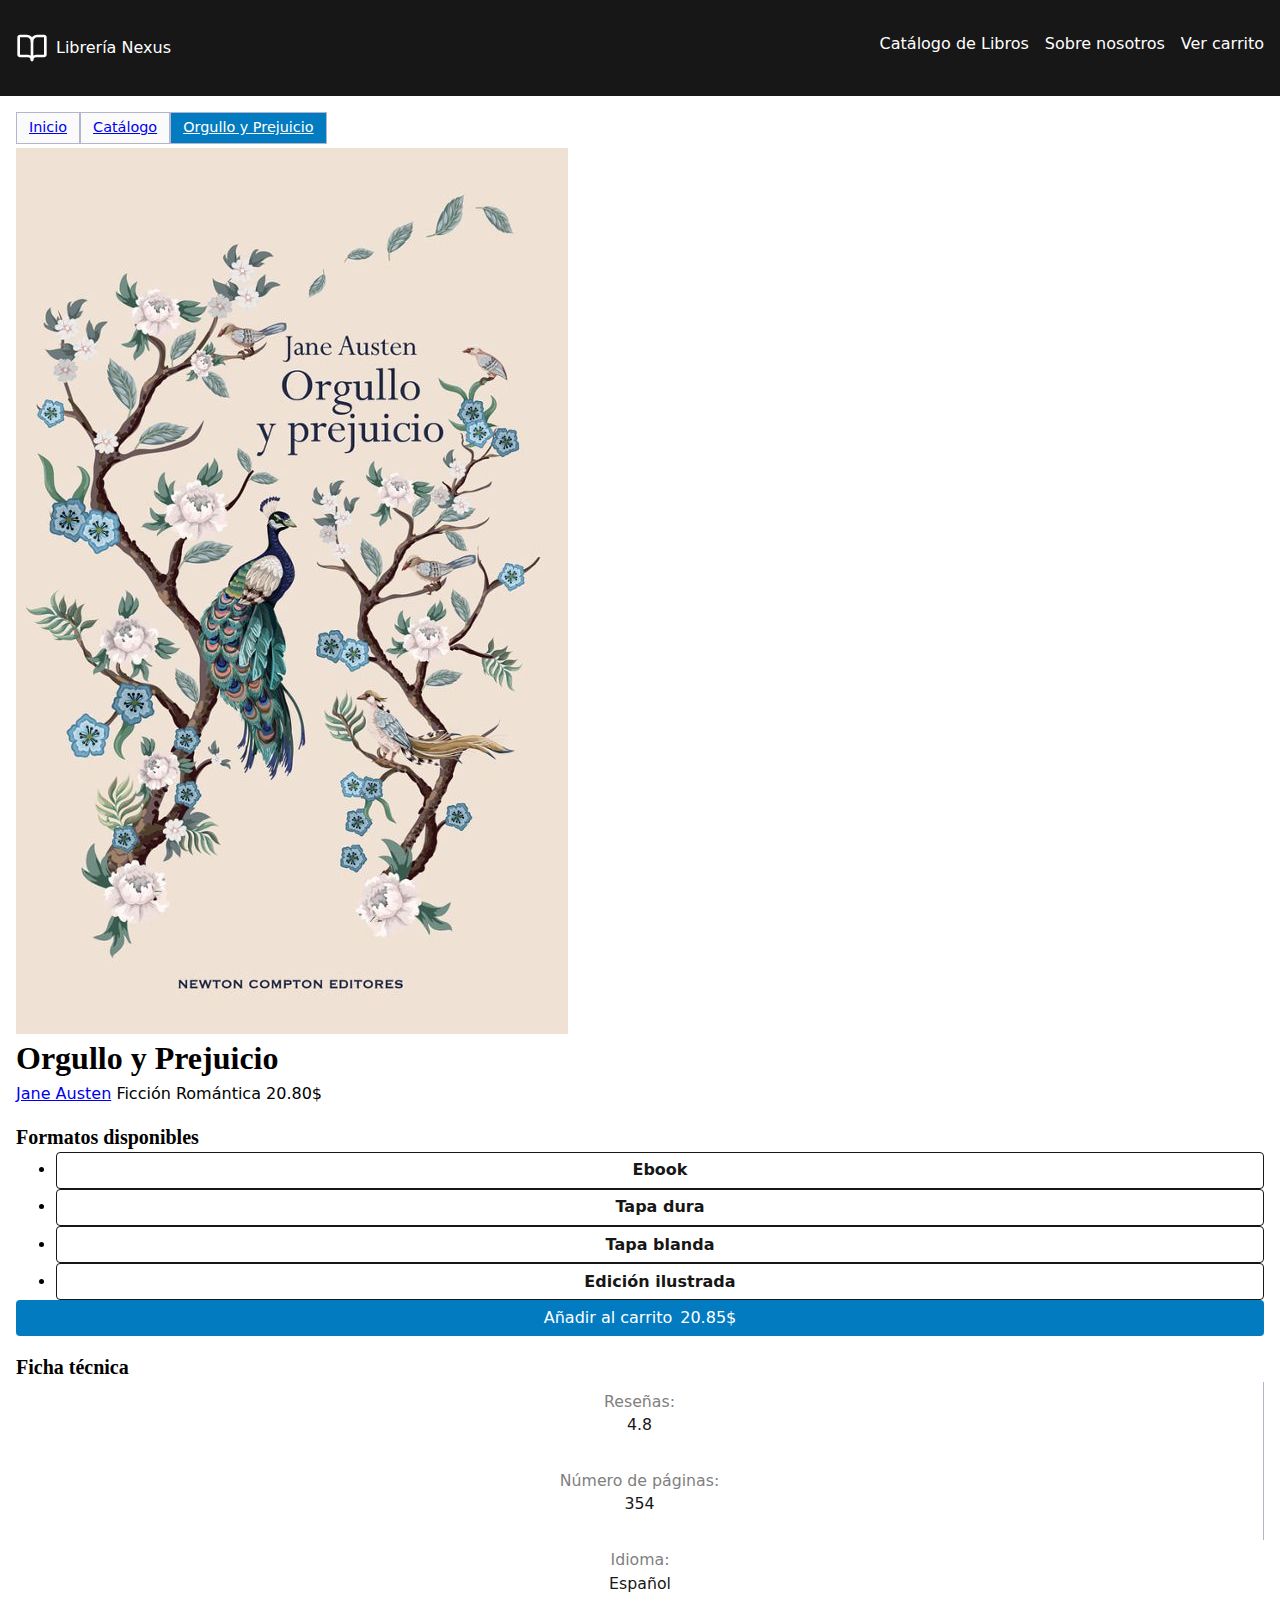
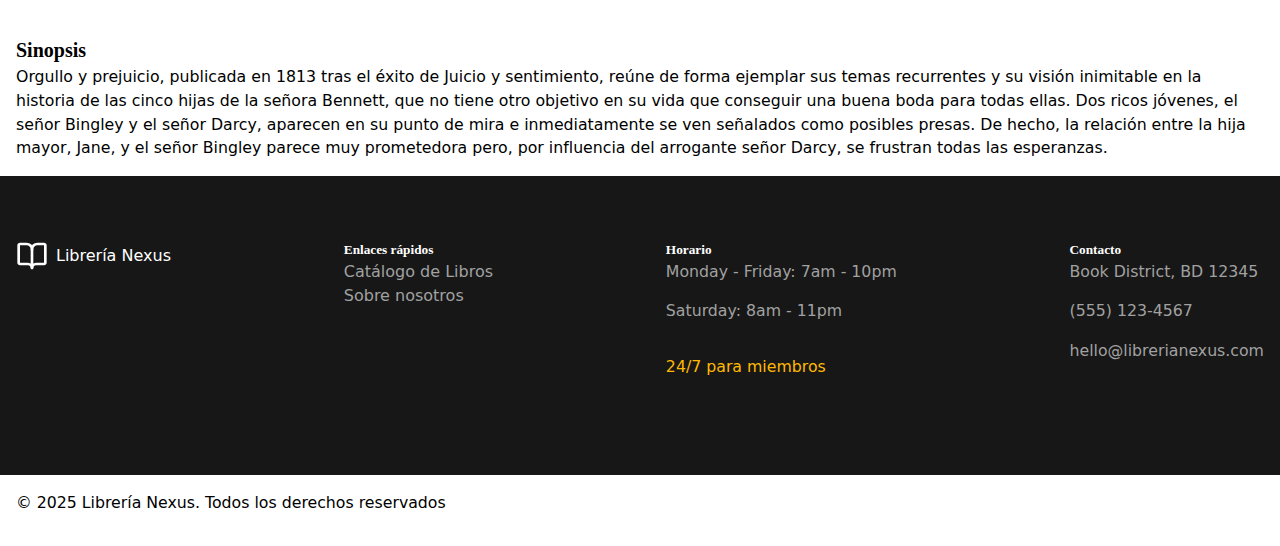
<file: detalle.html>
<!DOCTYPE html>
<html lang="es">
<head>
    <meta charset="utf-8">
    <meta name="viewport" content="width=device-width, initial-scale=1">
    <title>Detalle</title>
    <link rel="stylesheet" href="css/style.css">
    <link rel="stylesheet" href="css/menu.css">

    <meta name="description" content="">
    <meta property="og:title" content="">
    <meta property="og:type" content="">
    <meta property="og:url" content="">
    <meta property="og:image" content="">
    <meta property="og:image:alt" content="">

    <link rel="icon" href="favicon.ico" sizes="any">
    <link rel="icon" href="icon.svg" type="image/svg+xml">
    <link rel="apple-touch-icon" href="icon.png">

    <meta name="theme-color" content="#fafafa">
</head>
<body>
<header class="container intern__page">
    <div class="logo">
        <img src="img/book.svg" alt="" height="32"/>
        <span>Librería Nexus</span>
    </div>

    <button class="menu-toggle" aria-label="Abrir menú" aria-expanded="false">
        <span class="hamburger"></span>
    </button>

    <nav class="menu">
        <ul class="menu-nav">
            <li class="menu-item">
                <a href="#">Catálogo de Libros</a>
            </li>
            <li class="menu-item">
                <a href="#">Sobre nosotros</a>
            </li>
            <li class="menu-item">
                <a href="#">Ver carrito</a>
            </li>
        </ul>
    </nav>
</header>
<main class="container book-page">
    <ul class="breadcrumbs">
        <li class="breadcrumbs__item">
            <a href="/">
                <span>Inicio</span>
            </a>
        </li>
        <li class="breadcrumbs__item">
            <a href="#">
                <span>Catálogo</span>
            </a>
        </li>
        <li class="breadcrumbs__item breadcrumbs__item--active">
            <a aria-current="page" href="/detalle.html">
                <span>Orgullo y Prejuicio</span>
            </a>
        </li>
    </ul>
    <section aria-label="Información sobre el libro" class="book__layout">
        <div class="book__media">
            <img class="book__image" src="img/book-1.jpg" alt="">
        </div>
        <div class="book__content">
            <div class="book__info">
                <h1 class="book__title">Orgullo y Prejuicio</h1>
                <span class="book__author"><a href="#">Jane Austen</a></span>
                <span class="book__category">Ficción Romántica</span>
                <span class="book__price">20.80$</span>
            </div>
            <h2>Formatos disponibles</h2>
            <ul class="book__grpFormat">
                <li class="book__itemFormat">
                    <button class="btn__secondary">Ebook</button>
                </li>
                <li class="book__itemFormat">
                    <button class="btn__secondary">Tapa dura</button>
                </li>
                <li class="book__itemFormat">
                    <button class="btn__secondary">Tapa blanda</button>
                </li>
                <li class="book__itemFormat">
                    <button class="btn__secondary">Edición ilustrada</button>
                </li>
            </ul>
            <button class="btn__primary">Añadir al carrito <span>20.85$</span></button>
        </div>
        <div class="book__more">
            <h2>Ficha técnica</h2>
            <div class="book__technical">
                <div class="book__grp">
                    <div class="technical__item book__rating">
                        <p>Reseñas: <span>4.8</span></p>
                    </div>
                    <div class="technical__item book__pages">
                        <p>Número de páginas: <span>354</span></p>
                    </div>
                    <div class="technical__item book__language">
                        <p>Idioma: <span>Español</span></p>
                    </div>
                </div>
            </div>
            <h2>Sinopsis</h2>
            <p class="book__synopsis"> Orgullo y prejuicio, publicada en 1813 tras el éxito de Juicio y sentimiento,
                reúne de forma ejemplar sus temas recurrentes y su visión inimitable en la historia de las cinco hijas
                de la señora Bennett, que no tiene otro objetivo en su vida que conseguir una buena boda para todas
                ellas. Dos ricos jóvenes, el señor Bingley y el señor Darcy, aparecen en su punto de mira e
                inmediatamente se ven señalados como posibles presas. De hecho, la relación entre la hija mayor, Jane, y
                el señor Bingley parece muy prometedora pero, por influencia del arrogante señor Darcy, se frustran
                todas las esperanzas.</p>
        </div>
    </section>
</main>
<footer>
    <div class="container footer-container">
        <div class="footer-column">
            <div class="logo">
                <img src="img/book.svg" alt="" height="32"/>
                <span>Librería Nexus</span>
            </div>
        </div>
        <div class="footer-column">
            <h5>Enlaces rápidos</h5>
            <ul>
                <li><a href="#">Catálogo de Libros</a></li>
                <li><a href="#">Sobre nosotros</a></li>
            </ul>
        </div>
        <div class="footer-column">
            <h5>Horario</h5>
            <p>Monday - Friday: 7am - 10pm</p>
            <p>Saturday: 8am - 11pm</p>
            <p class="footer-column__highlight">24/7 para miembros</p>
        </div>
        <div class="footer-column">
            <h5>Contacto</h5>
            <p>Book District, BD 12345</p>
            <p>(555) 123-4567</p>
            <p><a href="#">hello@librerianexus.com</a></p>
        </div>
    </div>
</footer>

<section class="copyright">
    <div class="container">
        <p>© 2025 Librería Nexus. Todos los derechos reservados</p>
    </div>
</section>
</body>
</html>
</file>
<file: css/style.css>
/* 1. Use a more-intuitive box-sizing model */
*,
*::before,
*::after {
  box-sizing: border-box;
}

/* 2. Remove default margin */
* {
  margin: 0;
}

body {
  /* 4. Add accessible line-height */
  line-height: 1.5;
  /* 5. Improve text rendering */
  -webkit-font-smoothing: antialiased;
}

/* 6. Improve media defaults */
img,
picture,
video,
canvas,
svg {
  display: block;
  max-width: 100%;
}

/* 7. Inherit fonts for form controls */
input,
button,
textarea,
select {
  font: inherit;
}

/* 8. Avoid text overflows */
p,
h1,
h2,
h3,
h4,
h5,
h6 {
  overflow-wrap: break-word;
}

/* 9. Improve line wrapping */
p {
  text-wrap: pretty;
}

h1,
h2,
h3,
h4,
h5,
h6 {
  text-wrap: balance;
  font-family: 'Playfair Display', serif;
}

/*
  10. Create a root stacking context
*/
#root,
#__next {
  isolation: isolate;
}

.container {
  width: 100%;
  max-width: 1440px;
  padding-inline: 1rem;
  margin: 0 auto;
}

h3 {
  font-size: clamp(1rem, 2vh, 1.75rem);
  line-height: 120%;
}

p {
  font-size: clamp(0.85rem, 1.75vh, 1.25rem);
  margin-bottom: 1rem;
}

/*Doc*/

html {
  font-family: system-ui, -apple-system, BlinkMacSystemFont, "Segoe UI", Roboto, Oxygen, Ubuntu, Cantarell, "Open Sans", "Helvetica Neue", sans-serif;
}

header {
  display: flex;
  justify-content: space-between;
  align-content: center;
  padding-block: 2rem;
  color: #fff;
}

.wrapper {
  height: 100vh;
  display: flex;
  flex-direction: column;
  justify-content: space-between;
  align-content: center;
}

.logo {
  display: flex;
  align-items: center;
  gap: 0.5rem;
  color: white;
  text-decoration: none;
}

.menu-nav {
  list-style: none;
  display: flex;
  gap: 1rem;

  a {
    color: #fff;
    text-decoration: none;

    &:hover {
      text-decoration: underline;
    }
  }
}

.hero {
  background: url("../img/hero-bg.png") center center / cover no-repeat;
  display: flex;
  flex-direction: column;
  align-items: center;
  height: 48rem;
}

.hero-tagline {
  color: #fff;
  display: flex;
  align-items: center;
  flex-direction: column;
  gap: 2rem;
  max-width: 60rem;
  padding-block: 12rem;
  h1 {
    font-size: clamp(2rem, 3vw, 3rem);
  }
}

.btn {
  border: 1px solid black;
  padding: 0.75rem 1.25rem;
  border-radius: 0.5rem;
  background-color: #fff;
  display: inline-block;
  color: #000;
  text-decoration: none;

  &:hover {
    text-decoration: none;
    background-color: #ececec;
  }
}

/*Estilos catálogo nexus*/
.container__catalog {
  background-color: #fafafa;
}

.catalog__title {
  display: flex;
  justify-content: flex-start;
  margin-top: 2rem;
  align-items: center;
}

.catalog__books {
  display: flex;
  justify-content: space-between;
  align-items: stretch;
  flex-wrap: wrap;
  gap: 1rem;
  padding: 2rem 0;
  height: 100%;
}

.container__monthBook {
  max-width: 60rem;
  margin: 2rem auto;

  h2 {
    margin-bottom: 1rem;
  }
}

.monthbook__layout {
  display: flex;
  flex-wrap: wrap;
  gap: 2rem;
  padding: 1rem 0;
  align-items: center;
}

.monthBook__info {
  flex: 2 1 16rem;
  display: flex;
  flex-direction: column;
  justify-content: flex-start;

  h4 {
    font-size: 1.25rem;
    margin-bottom: 1rem;
  }
}

.books__card {
  flex: 1 1 calc(50% - 0.5rem);
  border-radius: 0.5rem;
  background-color: #fff;
  box-shadow: 0 4px 6px rgba(0, 0, 0, 0.1);
  overflow: hidden;
  height: auto;
  @media (min-width: 1024px) {
    flex: 1 1 calc(25% - 0.75rem);
  }
}

.overflow__img {
  overflow: hidden;
}

.card__img {
  width: auto;
  transition: transform 0.3s ease-in;
  padding: 2rem;
  display: flex;
  align-items: center;
  justify-content: center;
  aspect-ratio: 3 / 4;

  &:hover {
    transform: scale(1.05);
  }

  img {
    width: 100%;
    height: 100%;
    object-fit: cover;
    display: block;
  }
}

.card__price {
  font-weight: bold;
  font-size: 1.25rem;
  padding-top: 0.25rem;
}

.card__author {
  color: #005883;
}

.card__info {
  padding: 0 0.5rem 1rem 0.5rem;
}

.container__icon {
  margin-top: 0.5rem;
  display: flex;
  gap: 0.5rem;
}

.info__container {
  margin-top: 1rem;
  display: flex;
  flex-direction: column;
  align-items: center;
  justify-content: space-between;

  a {
    margin-top: 0.5rem;
  }
}

.info__icon {
  font-size: clamp(1rem, 2vw, 1.3rem);
  color: #ffb900;
  align-items: center;
  justify-content: center;
  display: inline-flex;
}

.info__container-button {
  display: flex;
  align-items: center;
  justify-content: center;
  padding: 0.25rem 0.5rem;
  gap: 0.5rem;
  border-radius: 5px;
  border: none;
  background-color: #0089de;
  color: #fff;
  transition: background-color 0.3s ease;

  &:hover {
    background-color: #069bff;
    cursor: pointer;
  }
}

.info__container-button i {
  font-size: inherit;
}

main {
  flex-grow: 1;
}

footer {
  background-color: #171717;
  color: #a1a1a1;

  a {
    color: #a1a1a1;
    text-decoration: none;

    &:hover {
      text-decoration: underline;
    }
  }
}

.footer-container {
  display: flex;
  justify-content: space-between;
  padding-block: 4rem;
  gap: 2rem;
}

.footer-container ul {
  list-style: none;
  margin: 0;
  padding: 0;
}

.footer-column h5 {
  color: #fff;
}

.footer-column__highlight {
  color: #ffb900;
  padding-block: 1rem;
}

.copyright {
  padding-block: 1rem;
}

/*Página detalle (producto)*/
.breadcrumbs {
  margin-top: 1rem;
  font-size: 0.9rem;
  display: flex;
  align-items: center;
  justify-content: flex-start;
  padding: 0;
  color: white;
  flex-wrap: wrap;
}

.breadcrumbs__item {
  padding: 0.25rem 0.75rem;
  background: #fafafa;
  text-align: center;
  list-style: none;
  border: 1px solid #b3b5cd;
  margin-bottom: 0.25rem;
}

.breadcrumbs__item--active {
  background: #037bc0;

  a {
    color: white;
  }
}

.intern__page {
  background: #171717;
}

.detailBook__layout {
  display: flex;
  flex-wrap: wrap;
  align-items: center;
  justify-content: center;
  gap: 1.5rem;
  min-height: 60vh;
}

.detailBook__media {
  width: 100%;
  display: flex;
  align-items: center;
  justify-content: center;
  padding: 1rem 0 1rem 0;
  flex: 1 1 11.25rem;
}

.detailBook__content,
.detailBook__more {
  width: 100%;
  flex: 2 1 18.75rem;
}

.detailBook__more {
  background: #f3f3f3;
  padding: 1rem 1rem 1.5rem 1rem;
  height: 100%;
  border-radius: 0.5rem;
}

.detailBook__image {
  max-width: 15rem;
  box-shadow: 0 4px 12px rgba(0, 0, 0, 0.05);
}

.detailBook__title,
.detailBook__author,
.detailBook__category,
.detailBook__price {
  display: block;
}

.detailBook__price {
  font-size: 1.5rem;
  font-weight: 700;
}

.detailBook__technical {
  display: flex;
  align-items: center;
  justify-content: center;

  p {
    margin: 0;
  }
}

.detailBook__grpFormat {
  max-width: 100%;
  display: flex;
  align-items: flex-start;
  justify-content: space-between;
  flex-wrap: wrap;
  gap: 0.5rem;
  padding: 1rem 0 1.5rem 0;

  li {
    list-style: none;
  }

  button {
    width: 100%;
  }
}

.detailBook__itemFormat {
  flex: 1 1 12.5rem;
}

.detailBook__grp {
  display: flex;
  width: 96%;
  border-radius: 200px;
  background: #fafafa;
  border: 1px solid #b3b5cd;
  margin: 0.5rem 0;
  padding: 0 0.5rem;
}

.book-page {
  h2 {
    margin-top: 1rem;
    font-size: 1.25rem;
  }
}

.technical__item {
  display: flex;
  flex-direction: column;
  align-items: center;
  justify-content: center;
  padding: 0.5rem;
  font-size: 0.85rem;
  text-align: center;

  p {
    color: grey;
  }

  span {
    color: #171717;
    display: block;
  }
}

.technical__item:nth-child(-n + 2) {
  border-right: 1px solid #b3b5cd;
}

.detailBook__rating,
.detailBook__language {
  flex-grow: 1;
}

.detailBook__pages {
  flex-grow: 2;
}

.detailBook__synopsis {
  padding: 0.25rem 0;
}

.btn__primary {
  display: flex;
  align-items: center;
  justify-content: center;
  padding: 0.35rem 0.5rem;
  background: #037bc0;
  color: white;
  border: none;
  width: 100%;
  border-radius: 0.25rem;
  font-size: 1rem;
  gap: 0.5rem;

  &:hover {
    opacity: 0.8;
  }

  transition: all 0.2s ease;
}

.btn__primary--price {
  justify-content: space-between;
  margin: 0.5rem 0;
  padding: 1rem;
}

.btn__secondary {
  text-decoration: none;
  display: flex;
  justify-content: center;
  align-items: center;
  padding: 0.35rem;
  background: none;
  color: #171717;
  border: 1px solid #171717;
  width: 100%;
  border-radius: 0.25rem;
  font-weight: bold;
  font-size: 1rem;
  transition: all 0.2s ease;

  &:hover {
    color: white;
    background: #171717;
  }
}

.btn__secodary--format {
  padding: 0.5rem;
}

.btn__secondary--active {
  border-color: #171717;
  background: #171717;
  color: white;
}

/* Cart flyout styles */
.cart-badge {
  width: 1.5rem;
  height: 1.5rem;
  line-height: 120%;
  text-align: center;
  border-radius: 100%;
  background: #ffb900;
  color: #101010;
  font-weight: 700;
  margin-left: 0.5rem;
  padding: 0 0.25rem;
  display: flex;
  align-items: center;
  justify-content: center;
}

.cart__toggle {
  display: flex;
  align-items: center;
  background: transparent;
  margin: 0;
  padding: 0;
  border: none;
  color: white;
}

.cart-flyout {
  position: fixed;
  right: 0;
  top: 0;
  height: 100vh;
  width: 21.25rem;
  max-width: 100%;
  background: #fff;
  transform: translateX(100%);
  transition: transform 0.3s ease;
  z-index: 1;
  display: flex;
  flex-direction: column;
}

.cart-flyout.open {
  transform: translateX(0);
}

.cart-flyout__inner {
  display: flex;
  flex-direction: column;
  height: 100%;
}

.cart-flyout__header {
  display: flex;
  justify-content: space-between;
  align-items: center;
  padding: 1rem;
  border-bottom: 1px solid #eee;
}

.cart-flyout__close {
  background: none;
  border: none;
  font-size: 1.5rem;
  line-height: 1;
  cursor: pointer;
}

.cart-flyout__items {
  padding: 1rem;
  overflow-y: auto;
  flex-grow: 1;
  display: flex;
  flex-direction: column;
  gap: 0.75rem;
}

.cart-empty {
  padding: 1rem;
  color: #666;
  text-align: center;
}

.cart-item {
  display: flex;
  justify-content: space-between;
  align-items: center;
  gap: 0.5rem;
  border-bottom: 1px solid #f1f1f1;
  padding-bottom: 0.5rem;
}

.cart-item__meta {
  flex: 1 1 auto;
}

.cart-item__title {
  font-weight: 700;
}

.cart-item__author {
  font-size: 0.9rem;
  color: #666;
}

.cart-item__controls {
  display: flex;
  flex-direction: column;
  align-items: flex-end;
  gap: 0.5rem;
}

.qty-controls {
  display: flex;
  align-items: center;
  gap: 0.5rem;
}

.qty-controls button {
  width: 1.75rem;
  height: 1.75rem;
  border-radius: 0.25rem;
  border: 1px solid #ddd;
  background: white;
  cursor: pointer;
}

.qty-number {
  min-width: 1.25rem;
  text-align: center;
  display: inline-block;
}

.remove-item {
  background: transparent;
  border: none;
  color: #c62828;
  font-size: 0.85rem;
  cursor: pointer;
}

.cart-flyout__footer {
  padding: 1rem;
  border-top: 1px solid #eee;
}

.cart-flyout__subtotal {
  margin-bottom: 0.5rem;
}

.btn-checkout {
  width: 100%;
  padding: 0.75rem;
  background: #0089de;
  color: white;
  border: none;
  border-radius: 6px;
  cursor: pointer;
}
</file>
<file: css/menu.css>
/* ==================== */
/* MENÚ RESPONSIVE      */
/* ==================== */

/* Botón hamburguesa - oculto en desktop */
.menu-toggle {
  display: none;
  background: transparent;
  border: none;
  cursor: pointer;
  padding: 0.5rem;
  width: 40px;
  height: 40px;
  z-index: 1;
}

.hamburger {
  display: block;
  width: 24px;
  height: 2px;
  background-color: #fff;
  position: relative;
  transition: background-color 0.3s ease;
}

.hamburger::before,
.hamburger::after {
  content: "";
  position: absolute;
  width: 24px;
  height: 2px;
  background-color: #fff;
  left: 0;
  transition: transform 0.3s ease, top 0.3s ease;
}

.hamburger::before {
  top: -8px;
}

.hamburger::after {
  top: 8px;
}

/* Animación cuando el menú está abierto */
.menu-toggle.active .hamburger {
  background-color: transparent;
}

.menu-toggle.active .hamburger::before {
  top: 0;
  transform: rotate(45deg);
}

.menu-toggle.active .hamburger::after {
  top: 0;
  transform: rotate(-45deg);
}

/* Media Queries para responsive */

/* Tablets y pantallas medianas */
@media screen and (max-width: 1024px) {
  .menu-nav {
    gap: 0.75rem;
  }

  .menu-nav a {
    font-size: 0.9rem;
  }

  .footer-container {
    flex-wrap: wrap;
    gap: 2rem;
  }

  .footer-column {
    flex: 1 1 45%;
  }
}

/* Tablets pequeñas y móviles grandes */
@media screen and (max-width: 768px) {
  html, body {
    overflow-x: hidden;
  }

  .container {
    width: 100% !important;
    max-width: 100% !important;
  }

  .menu-toggle {
    display: flex;
    align-items: center;
    justify-content: center;
  }

  .menu {
    position: fixed;
    top: 0;
    right: -100%;
    width: 100%;
    height: 100vh;
    background-color: rgba(0, 0, 0, 0.95);
    display: flex;
    justify-content: center;
    align-items: center;
    transition: right 0.3s ease;
    z-index: 0;
  }

  .menu.active {
    right: 0;
  }

  .menu-nav {
    flex-direction: column;
    align-items: center;
    gap: 2rem;
  }

  .menu-nav a {
    font-size: 1.5rem;
  }

  header {
    position: relative;
  }

  .footer-container {
    flex-direction: column;
    text-align: center;
  }

  .hero {
    height: auto;
    min-height: auto;
  }

  .hero-tagline {
    padding: 4rem 1rem;
    text-align: center;
  }

  .hero-tagline h1 {
    font-size: 1.5rem;
  }
}

@media screen and (max-width: 480px) {
  .menu-nav a {
    font-size: 1.25rem;
  }
}
</file>
